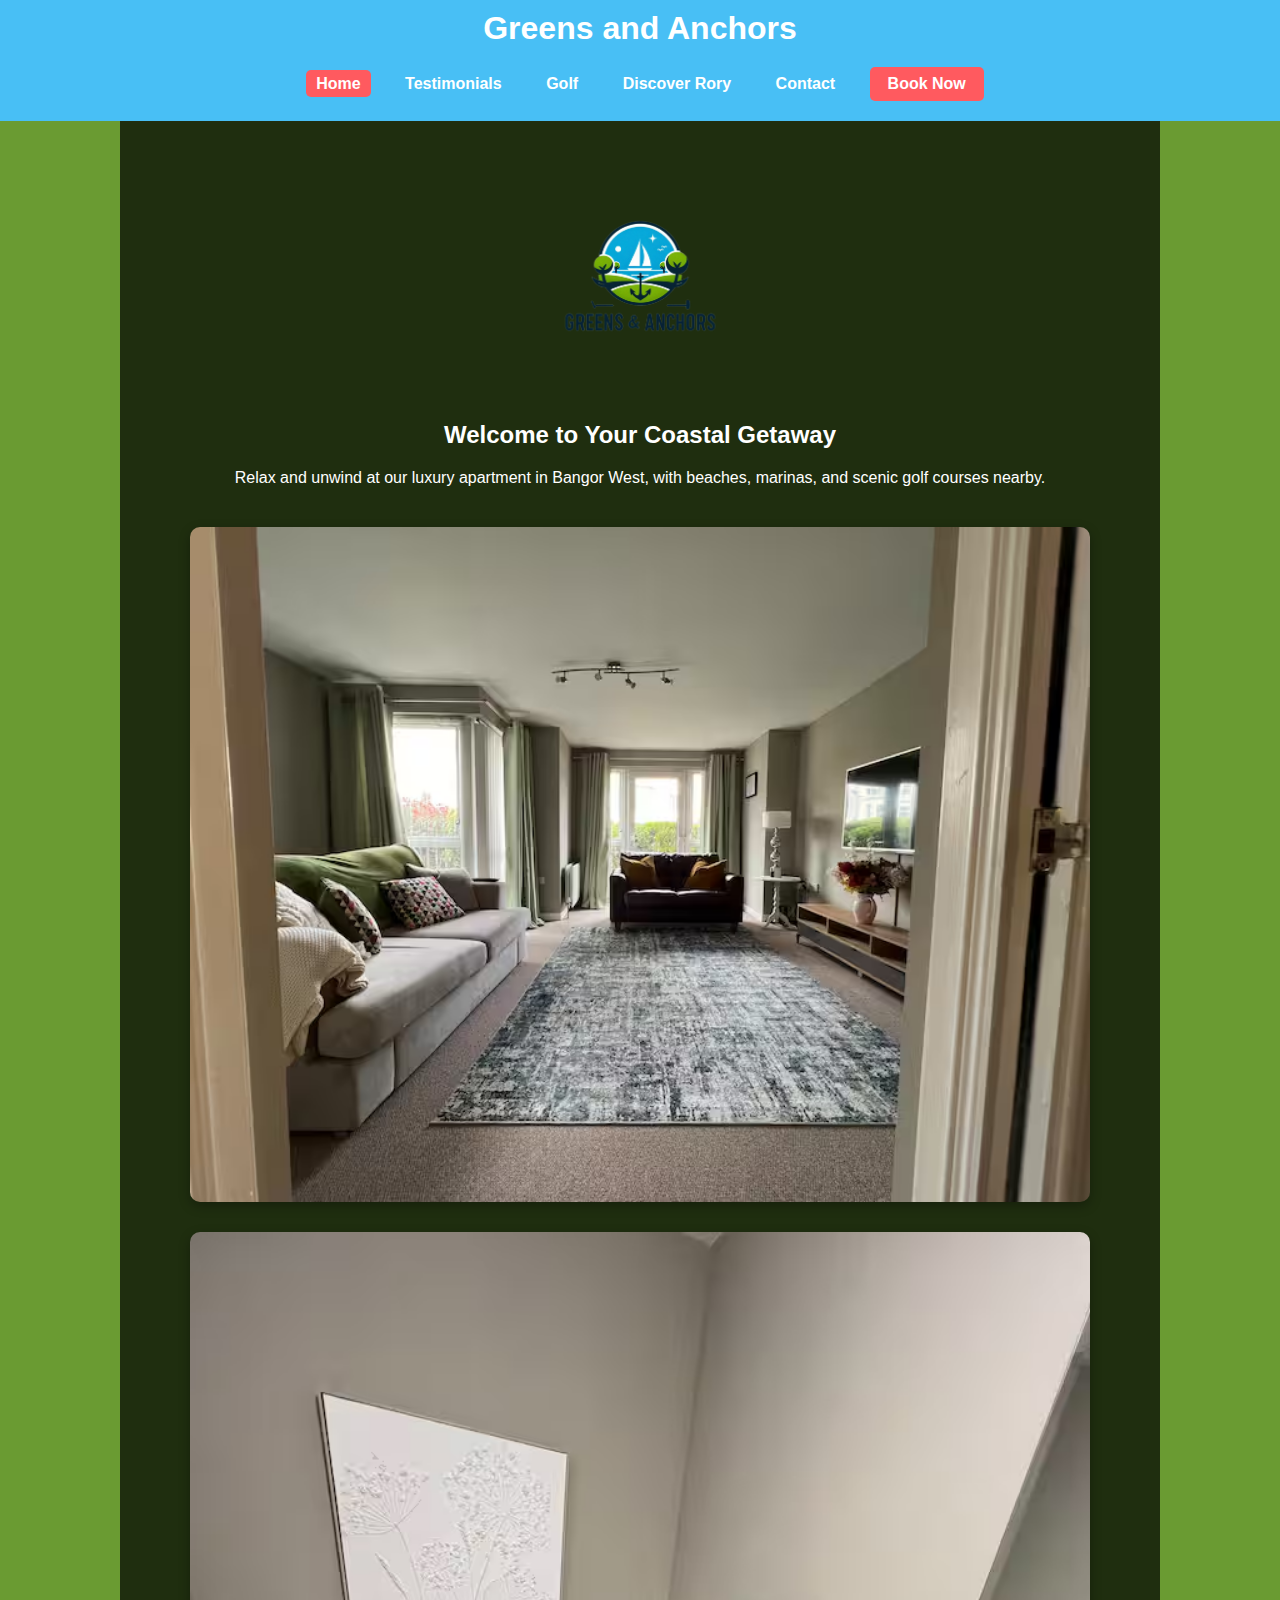
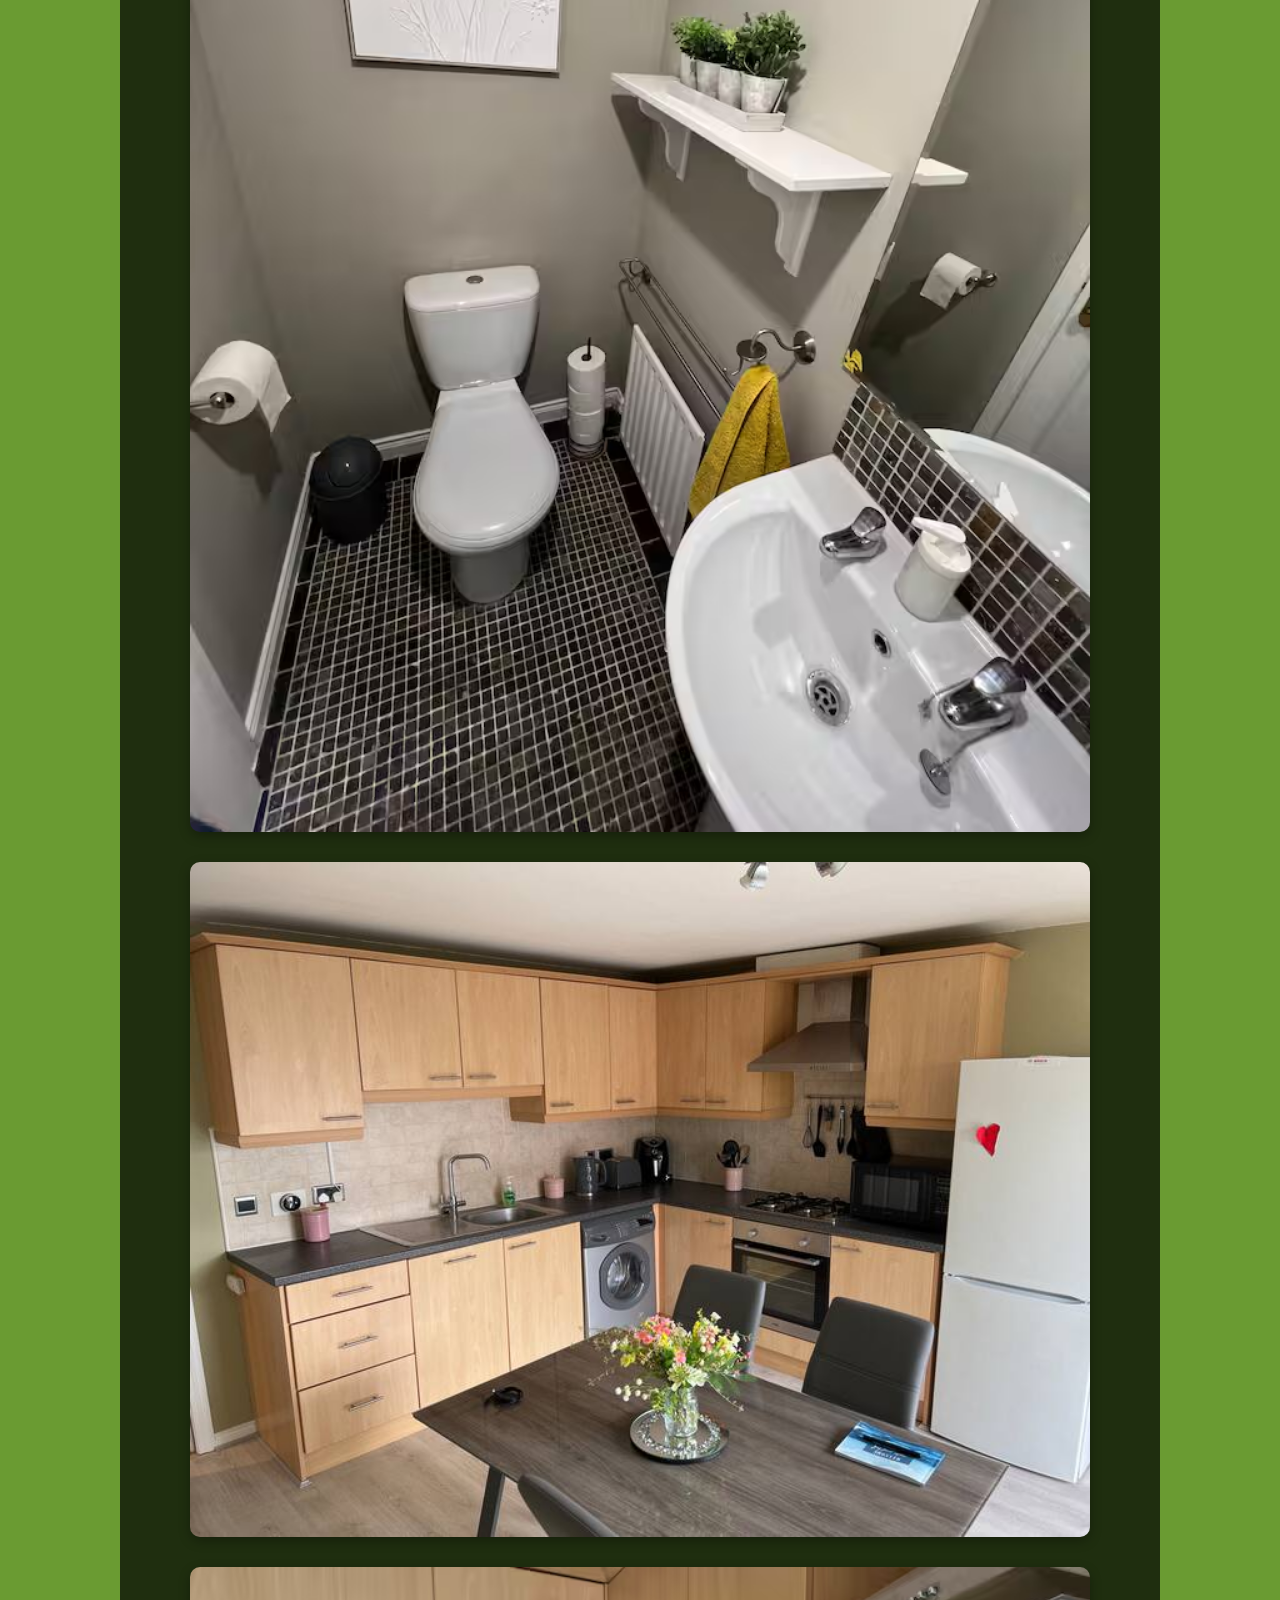
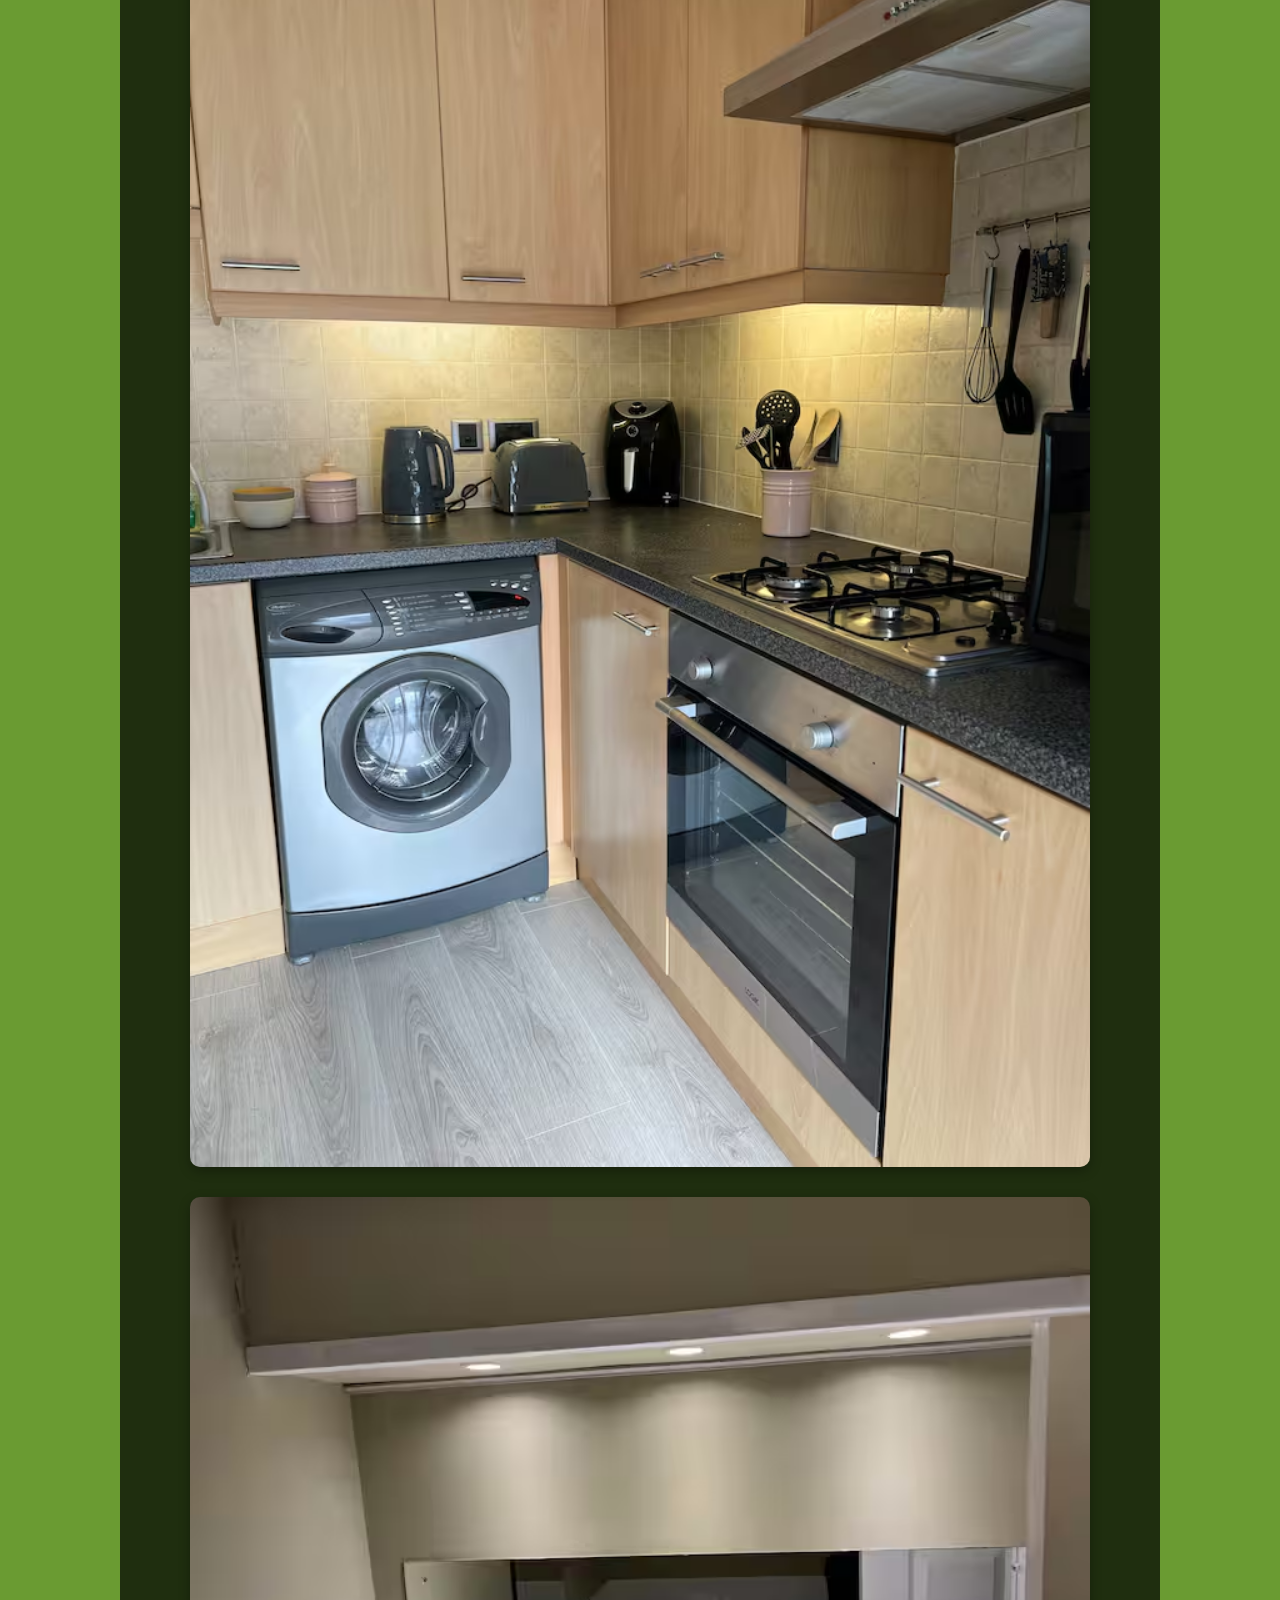
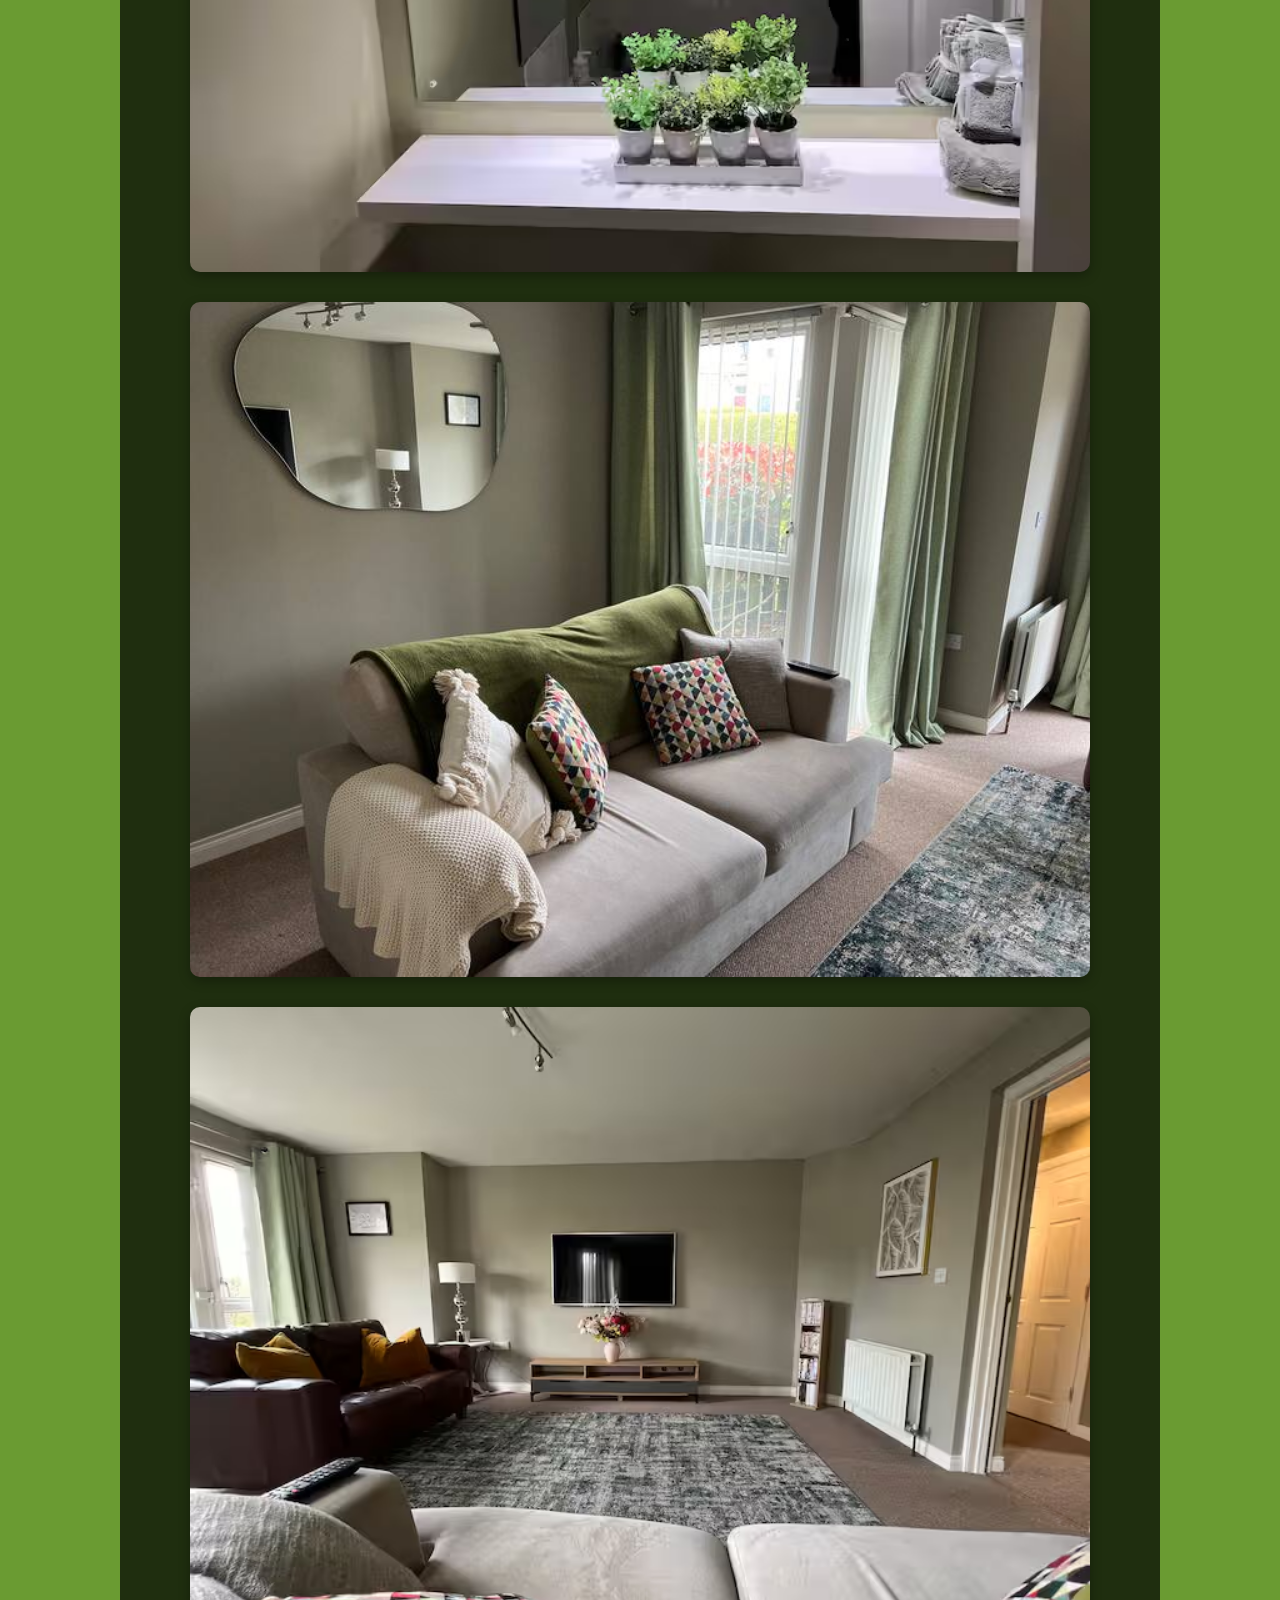
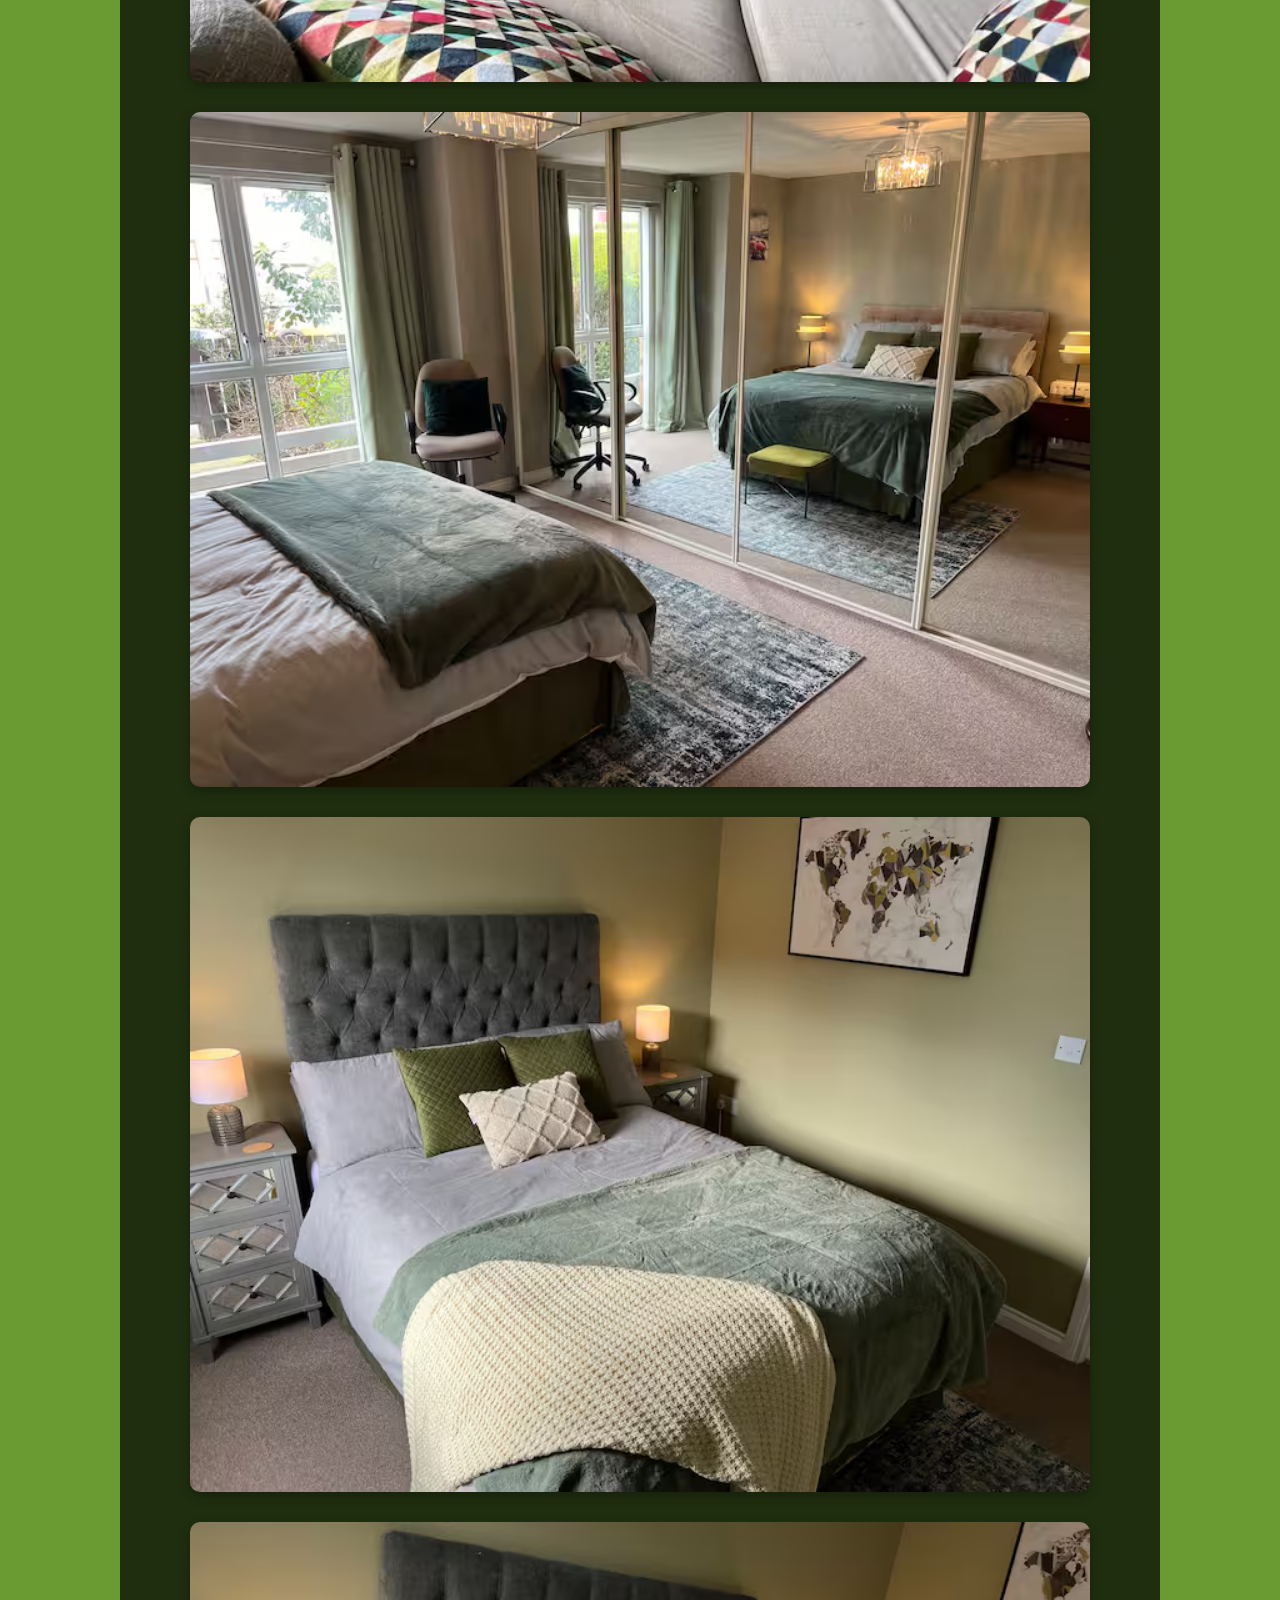
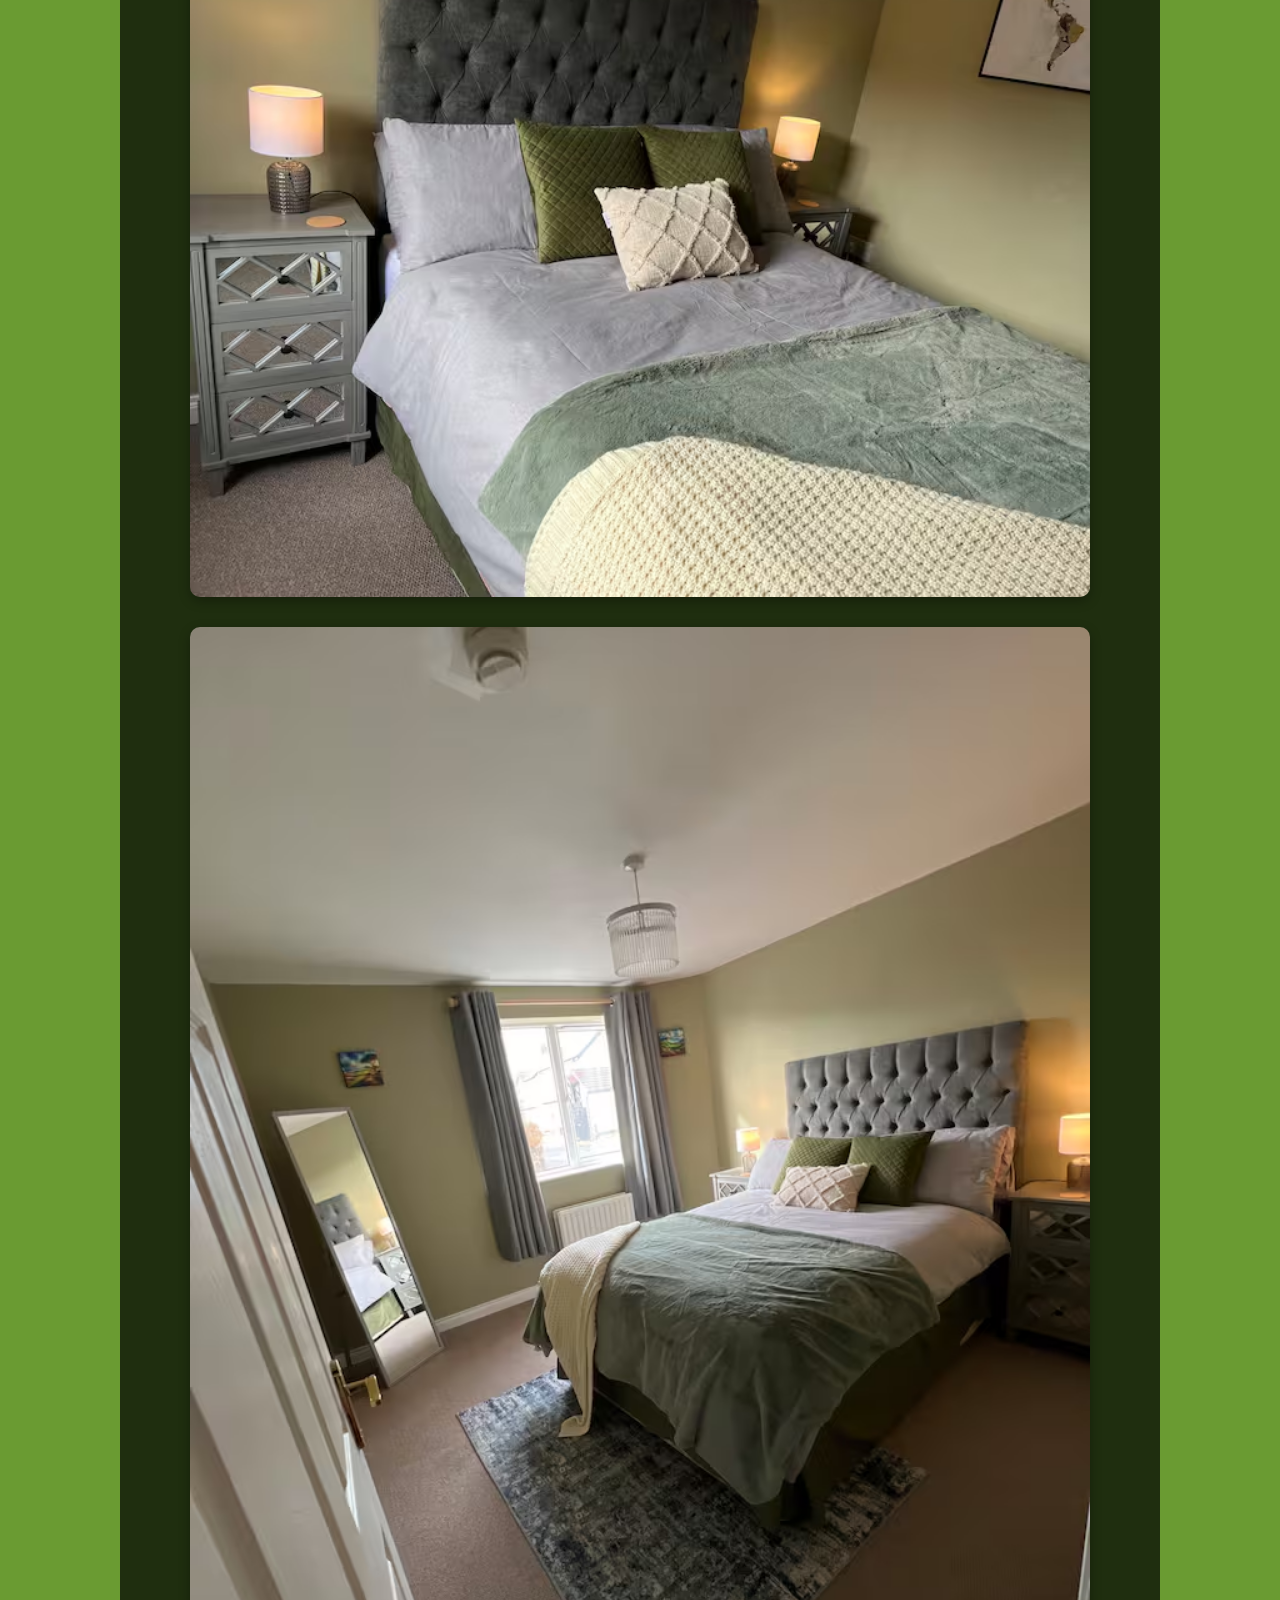
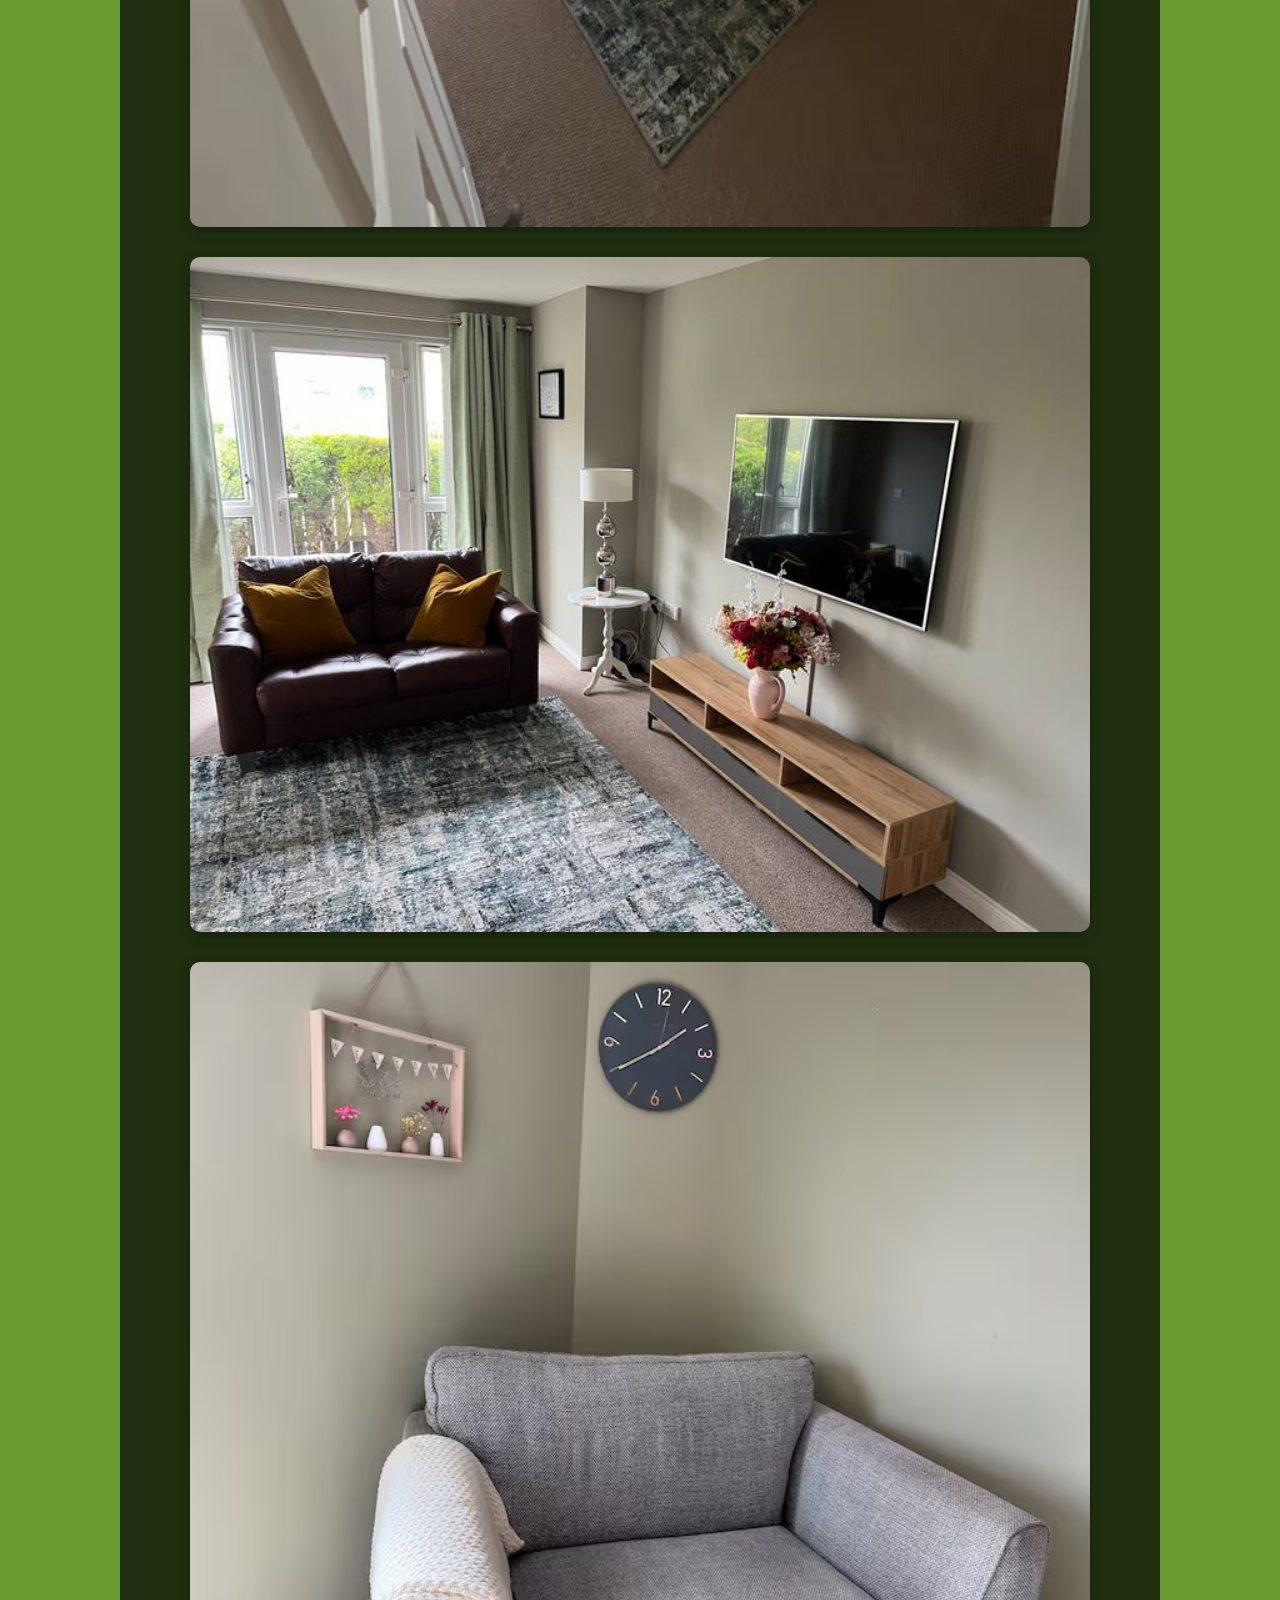
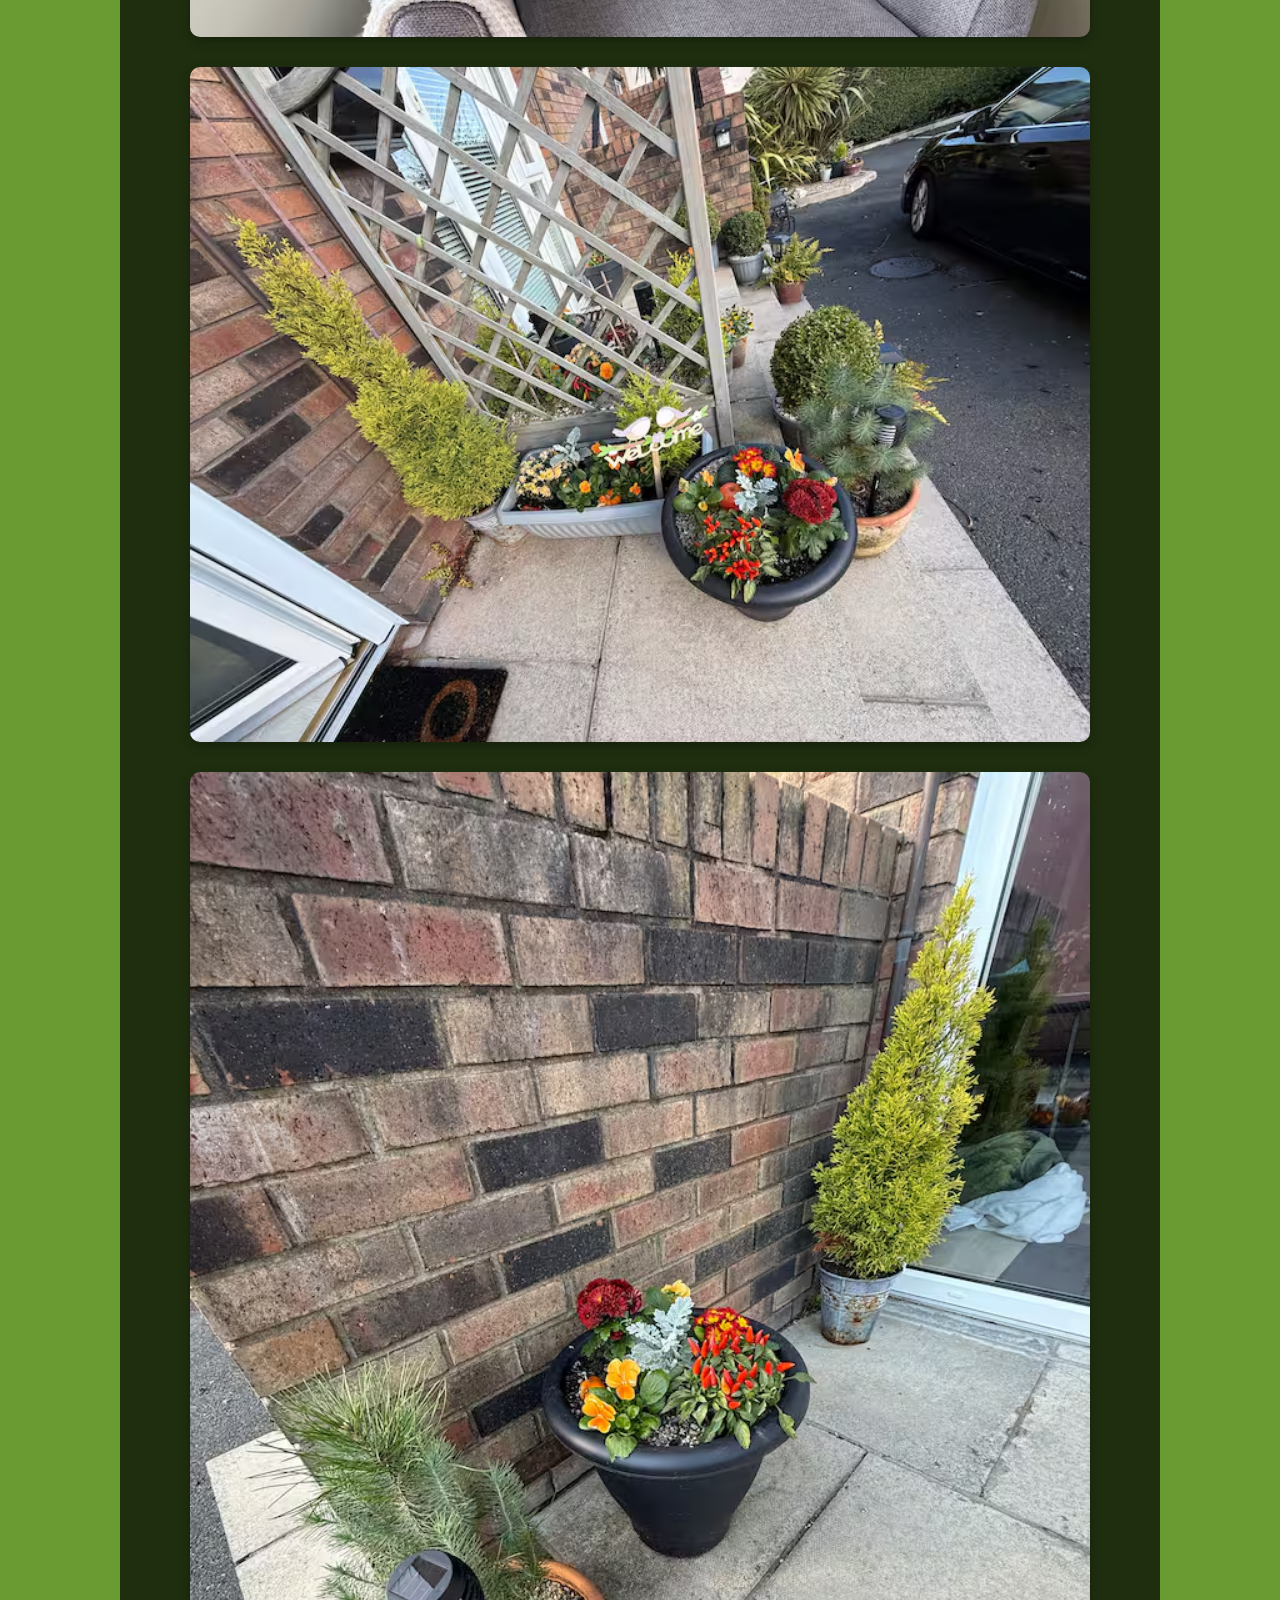
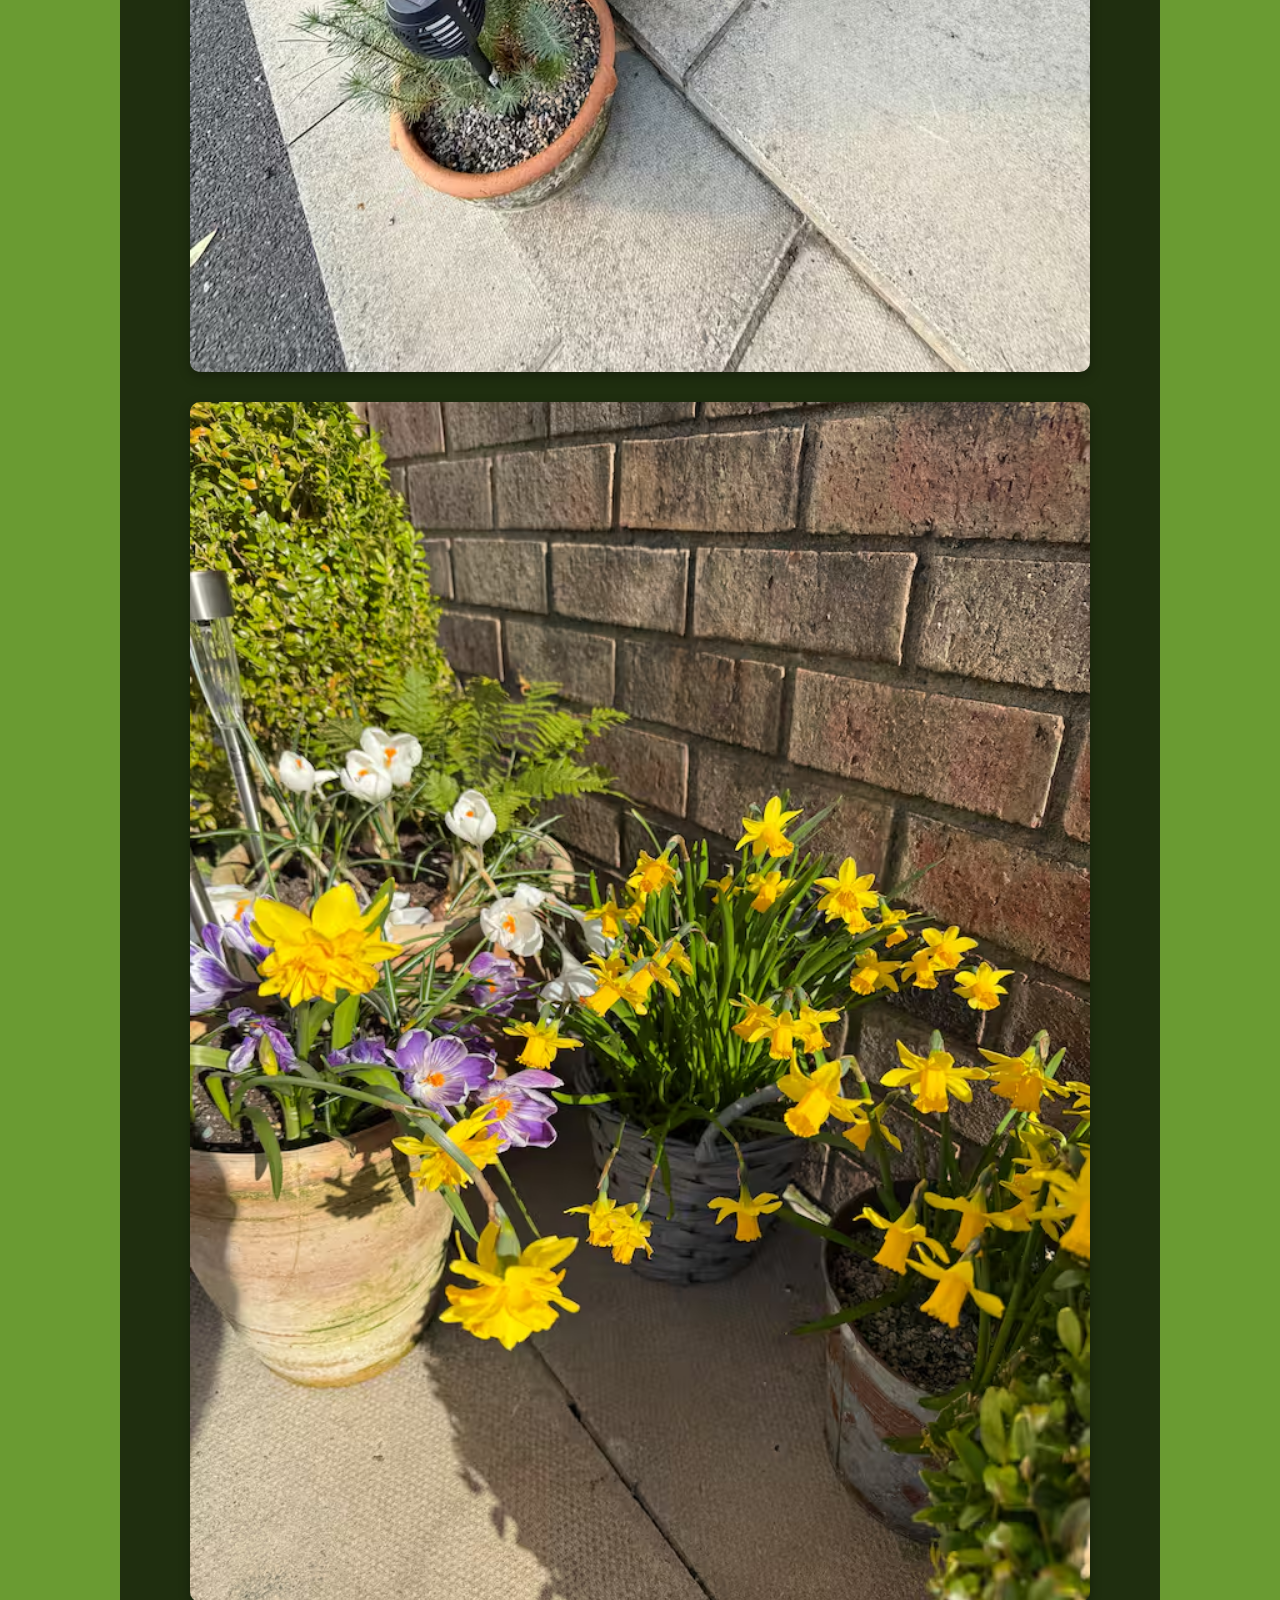
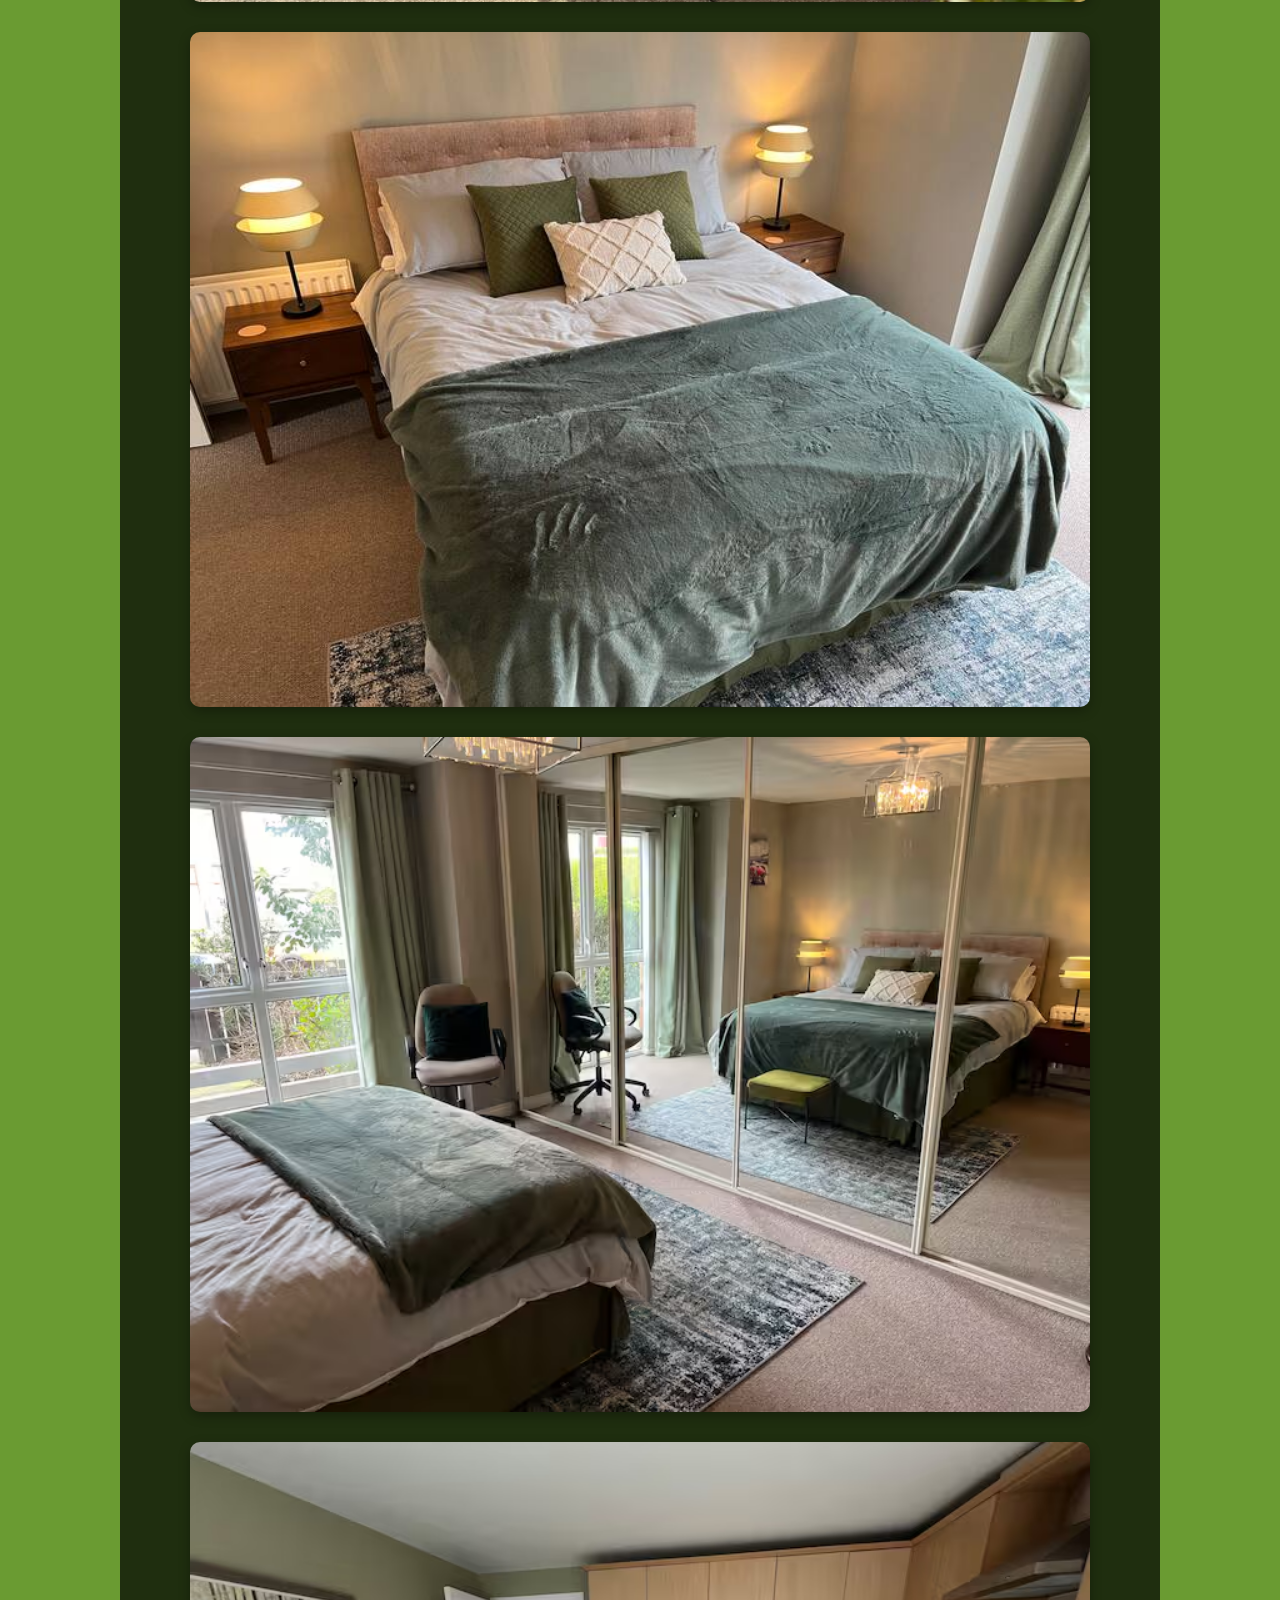
<file: index.html>
<!DOCTYPE html>
<html lang="en">
<head>
  <meta charset="UTF-8" />
  <meta name="viewport" content="width=device-width, initial-scale=1.0">
  <title>Greens and Anchors | Coastal Getaway</title>
  <link rel="stylesheet" href="assets/css/styles.css">
  <style>
    body {
      margin: 0;
      background: #6A9B32;
      font-family: Arial, sans-serif;
    }
    header {
      background: #48BFF5;
      padding: 10px 20px;
      display: flex;
      justify-content: center;
      align-items: center;
      flex-direction: column;
    }
    header h1 {
      color: white;
      margin: 0;
      font-size: 2rem;
    }
    nav {
      margin-top: 10px;
    }
    nav a {
      color: white;
      text-decoration: none;
      font-weight: bold;
      margin: 0 10px;
      padding: 5px 10px;
      border-radius: 5px;
    }
    nav a:hover {
      color: #ff5a5f;
    }
    nav a.active {
      background-color: #ff5a5f;
      color: white;
    }
    .airbnb-cta {
      background-color: #ff5a5f;
      color: white;
      padding: 8px 18px;
      border-radius: 5px;
      text-decoration: none;
      font-weight: bold;
      margin-left: 10px;
    }
    .airbnb-cta:hover {
      background-color: #e0484c;
    }
    main {
      max-width: 1000px;
      margin: 0 auto;
      padding: 60px 20px 40px;
      text-align: center;
      position: relative;
    }
    .logo-green {
      display: block;
      margin: 0 auto 40px auto;
      width: 200px;
    }
    .gallery {
      display: flex;
      flex-direction: column;
      gap: 30px;
      align-items: center;
      margin-top: 40px;
    }
    .gallery img {
      width: 90%;
      border-radius: 10px;
      box-shadow: 0 4px 12px rgba(0,0,0,0.3);
      transition: transform 0.5s;
    }
    .gallery img:hover {
      transform: scale(1.02);
    }
  </style>
</head>
<body>

<header>
  <h1>Greens and Anchors</h1>
  <nav>
    <a href="index.html" class="active">Home</a>
    <a href="feedback.html">Testimonials</a>
    <a href="golf.html">Golf</a>
    <a href="discover-rory.html">Discover Rory</a>
    <a href="contact.html">Contact</a>
    <a class="airbnb-cta" href="https://www.airbnb.com/l/ftRNnl8B" target="_blank">Book Now</a>
  </nav>
</header>

<main>
  <img src="assets/images/logo.png" alt="Greens and Anchors Logo" class="logo-green">

  <h2 style="color:white;">Welcome to Your Coastal Getaway</h2>

  <p style="color:white;">Relax and unwind at our luxury apartment in Bangor West, with beaches, marinas, and scenic golf courses nearby.</p>

  <div class="gallery">
  <img src="assets/images/gallery/1.avif" alt="Gallery image">
  <img src="assets/images/gallery/10.avif" alt="Gallery image">
  <img src="assets/images/gallery/11.jpeg" alt="Gallery image">
  <img src="assets/images/gallery/12.avif" alt="Gallery image">
  <img src="assets/images/gallery/13.avif" alt="Gallery image">
  <img src="assets/images/gallery/15.jpeg" alt="Gallery image">
  <img src="assets/images/gallery/16.avif" alt="Gallery image">
  <img src="assets/images/gallery/17.avif" alt="Gallery image">
  <img src="assets/images/gallery/18.avif" alt="Gallery image">
  <img src="assets/images/gallery/19.avif" alt="Gallery image">
  <img src="assets/images/gallery/2.avif" alt="Gallery image">
  <img src="assets/images/gallery/20.jpeg" alt="Gallery image">
  <img src="assets/images/gallery/21.avif" alt="Gallery image">
  <img src="assets/images/gallery/22.avif" alt="Gallery image">
  <img src="assets/images/gallery/23.avif" alt="Gallery image">
  <img src="assets/images/gallery/24.avif" alt="Gallery image">
  <img src="assets/images/gallery/25.jpeg" alt="Gallery image">
  <img src="assets/images/gallery/3.avif" alt="Gallery image">
  <img src="assets/images/gallery/4.avif" alt="Gallery image">
  <img src="assets/images/gallery/5.avif" alt="Gallery image">
  <img src="assets/images/gallery/6.jpeg" alt="Gallery image">
  <img src="assets/images/gallery/7.avif" alt="Gallery image">
  <img src="assets/images/gallery/8.jpeg" alt="Gallery image">
  <img src="assets/images/gallery/9.avif" alt="Gallery image">
  </div>
</main>

</body>
</html>
</file>
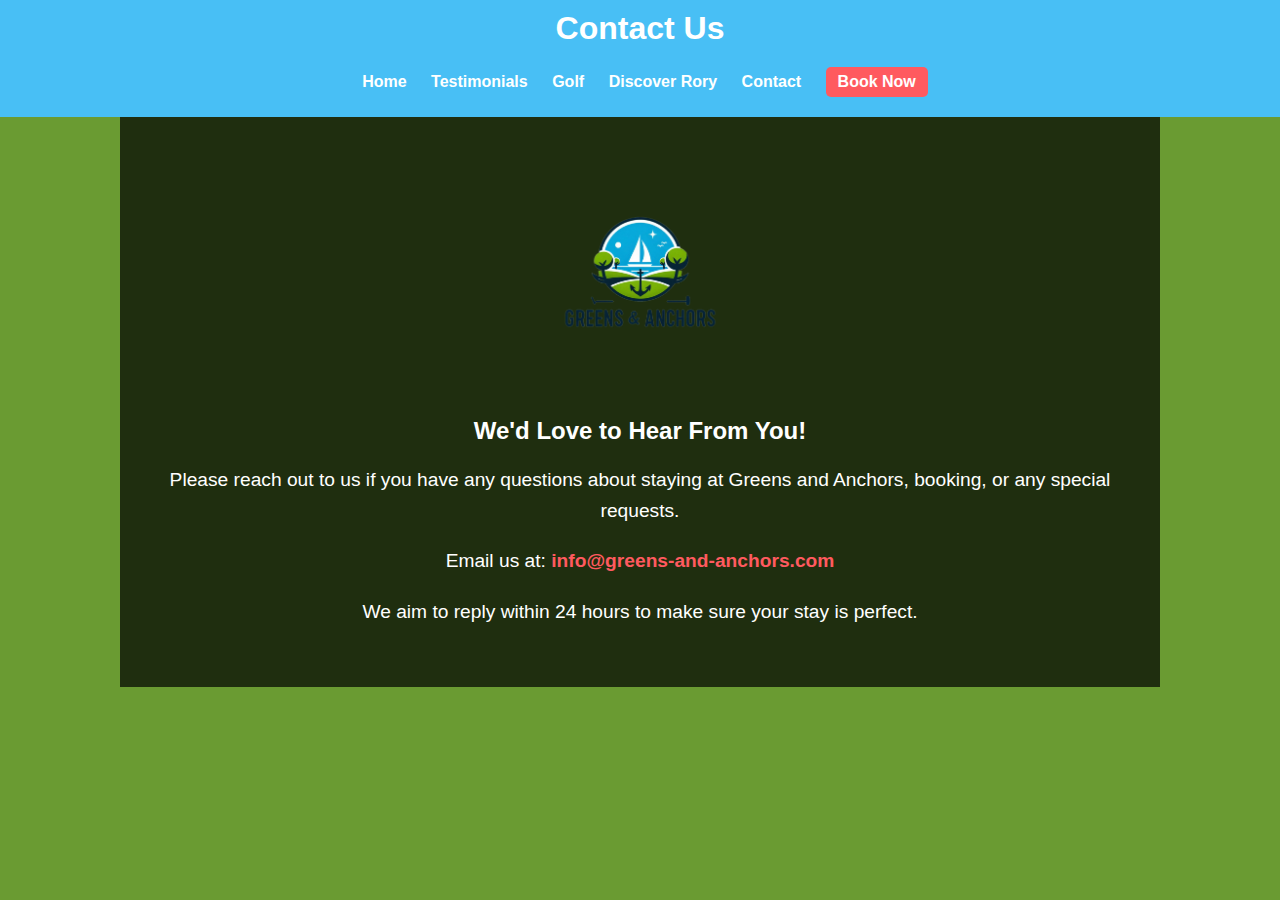
<file: contact.html>
<!DOCTYPE html>
<html lang="en">
<head>
  <meta charset="UTF-8" />
  <meta name="viewport" content="width=device-width, initial-scale=1.0">
  <title>Contact Us | Greens and Anchors</title>
  <link rel="stylesheet" href="assets/css/styles.css">
  <style>
    body {
      margin: 0;
      background: #6A9B32;
      font-family: Arial, sans-serif;
    }
    header {
      background: #48BFF5;
      padding: 10px 20px;
      display: flex;
      justify-content: center;
      align-items: center;
      flex-direction: column;
    }
    header h1 {
      color: white;
      margin: 0;
      font-size: 2rem;
    }
    nav {
      margin-top: 10px;
    }
    nav a {
      color: white;
      text-decoration: none;
      font-weight: bold;
      margin: 0 10px;
    }
    nav a:hover {
      color: #ff5a5f;
    }
    .airbnb-cta {
      background-color: #ff5a5f;
      color: white;
      padding: 6px 12px;
      border-radius: 5px;
      text-decoration: none;
      font-weight: bold;
      margin-left: 10px;
    }
    .airbnb-cta:hover {
      background-color: #e0484c;
    }
    main {
      max-width: 1000px;
      margin: 0 auto;
      padding: 60px 20px 40px;
      text-align: center;
      position: relative;
    }
    .logo-green {
      display: block;
      margin: 0 auto 40px auto;
      width: 200px;
    }
    h2 {
      color: white;
      margin-top: 20px;
    }
    p {
      color: white;
      font-size: 1.2rem;
      margin-top: 20px;
      line-height: 1.6;
    }
    a.email-link {
      color: #ff5a5f;
      text-decoration: none;
      font-weight: bold;
    }
    a.email-link:hover {
      text-decoration: underline;
    }
  </style>
</head>
<body>

<header>
  <h1>Contact Us</h1>
  <nav>
    <a href="index.html">Home</a>
    <a href="feedback.html">Testimonials</a>
    <a href="golf.html">Golf</a>
    <a href="discover-rory.html">Discover Rory</a>
    <a href="contact.html" class="active">Contact</a>
    <a class="airbnb-cta" href="https://www.airbnb.com/l/ftRNnl8B" target="_blank">Book Now</a>
  </nav>
</header>

<main>
  <img src="assets/images/logo.png" alt="Greens and Anchors Logo" class="logo-green">

  <h2>We'd Love to Hear From You!</h2>

  <p>
    Please reach out to us if you have any questions about staying at Greens and Anchors, booking, or any special requests.
  </p>

  <p>
    Email us at: <a href="mailto:info@greens-and-anchors.com" class="email-link">info@greens-and-anchors.com</a>
  </p>

  <p>
    We aim to reply within 24 hours to make sure your stay is perfect.
  </p>
</main>

</body>
</html>
</file>
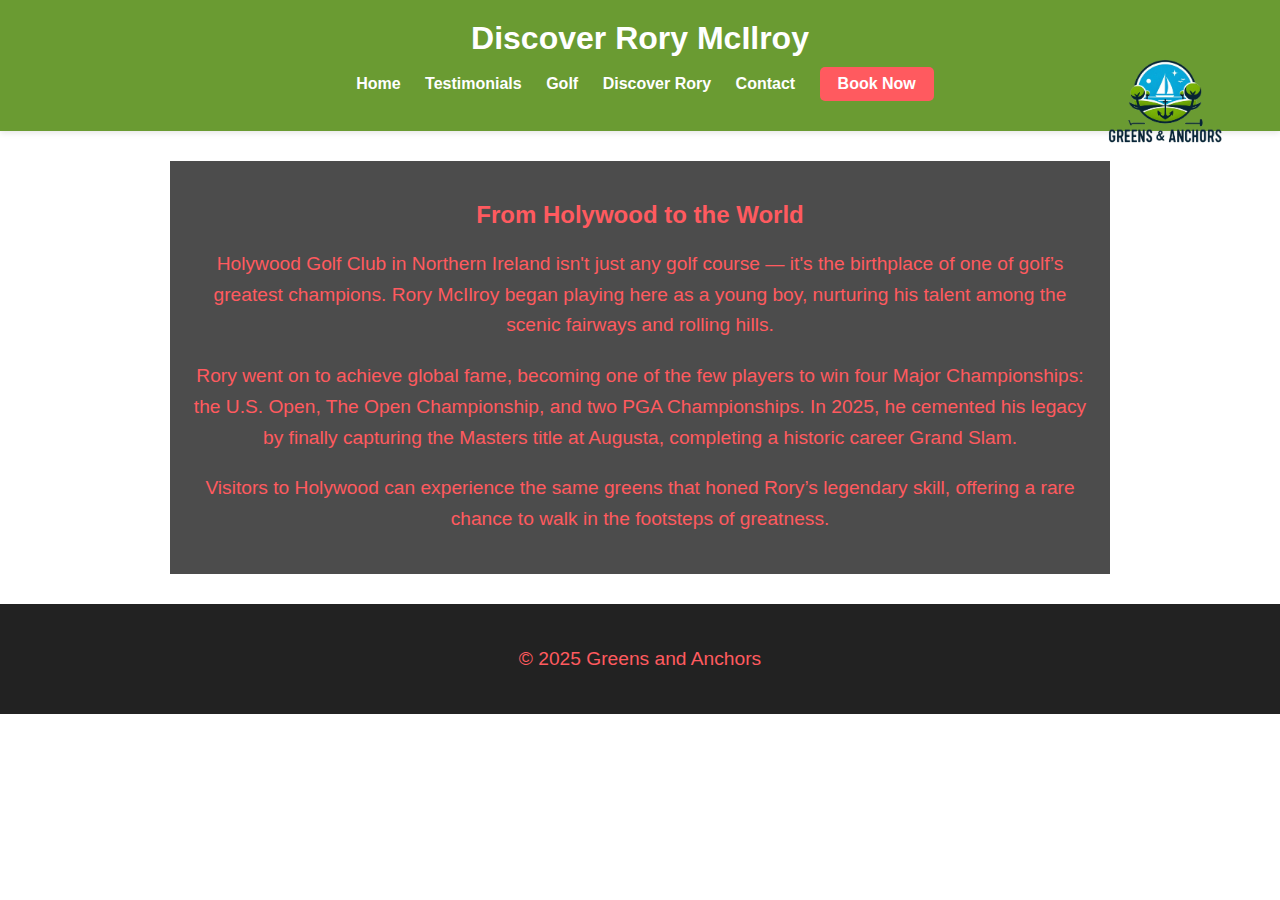
<file: discover-rory.html>
<!DOCTYPE html>
<html lang="en">
<head>
  <meta charset="UTF-8" />
  <meta name="viewport" content="width=device-width, initial-scale=1.0">
  <title>Discover Rory | Greens and Anchors</title>
  <link rel="stylesheet" href="assets/css/styles.css">
  <style>
    header {
      position: sticky;
      top: 0;
      background: #6A9B32;
      z-index: 1000;
      padding: 20px;
      box-shadow: 0 2px 6px rgba(0,0,0,0.1);
      text-align: center;
      position: relative;
    }
    .header-container {
      position: relative;
      text-align: center;
    }
    .header-logo {
      position: absolute;
      top: 10px;
      right: 20px;
      height: 150px;
    }
    nav a {
      margin: 0 10px;
      text-decoration: none;
      font-weight: bold;
      color: white;
    }
    nav a:hover {
      color: #ff5a5f;
    }
    h1 {
      color: white;
      margin: 0;
      padding: 0;
    }
    .airbnb-cta {
      background-color: #ff5a5f;
      color: white;
      padding: 8px 18px;
      border-radius: 5px;
      text-decoration: none;
      font-weight: bold;
      margin-left: 10px;
    }
    .airbnb-cta:hover {
      background-color: #e0484c;
    }
    .subheading, p {
      color: #ff5a5f;
      font-size: 1.2rem;
      margin-top: 20px;
      line-height: 1.6;
    }
    main {
      margin: 30px auto;
      max-width: 900px;
      text-align: center;
      padding: 20px;
    }
    h2 {
      color: #ff5a5f;
      margin-top: 20px;
    }
    footer {
      text-align: center;
      padding: 20px;
      background: #222;
      color: white;
    }
  </style>
</head>

<body>

<header>
  <div class="header-container">
    <h1>Discover Rory McIlroy</h1>
    <img src="assets/images/logo.png" alt="Greens and Anchors Logo" class="header-logo">
  </div>
  <nav>
    <a href="index.html">Home</a>
    <a href="feedback.html">Testimonials</a>
    <a href="golf.html">Golf</a>
    <a href="discover-rory.html">Discover Rory</a>
    <a href="contact.html">Contact</a>
    <a class="airbnb-cta" href="https://www.airbnb.com/l/ftRNnl8B" target="_blank">Book Now</a>
  </nav>
</header>

<main>
  <h2>From Holywood to the World</h2>

  <p>
    Holywood Golf Club in Northern Ireland isn't just any golf course — it's the birthplace of one of golf’s greatest champions. 
    Rory McIlroy began playing here as a young boy, nurturing his talent among the scenic fairways and rolling hills.
  </p>

  <p>
    Rory went on to achieve global fame, becoming one of the few players to win four Major Championships: the U.S. Open, The Open Championship, and two PGA Championships.
    In 2025, he cemented his legacy by finally capturing the Masters title at Augusta, completing a historic career Grand Slam.
  </p>

  <p>
    Visitors to Holywood can experience the same greens that honed Rory’s legendary skill, offering a rare chance to walk in the footsteps of greatness.
  </p>
</main>

<footer>
  <p>&copy; 2025 Greens and Anchors</p>
</footer>

</body>
</html>
</file>
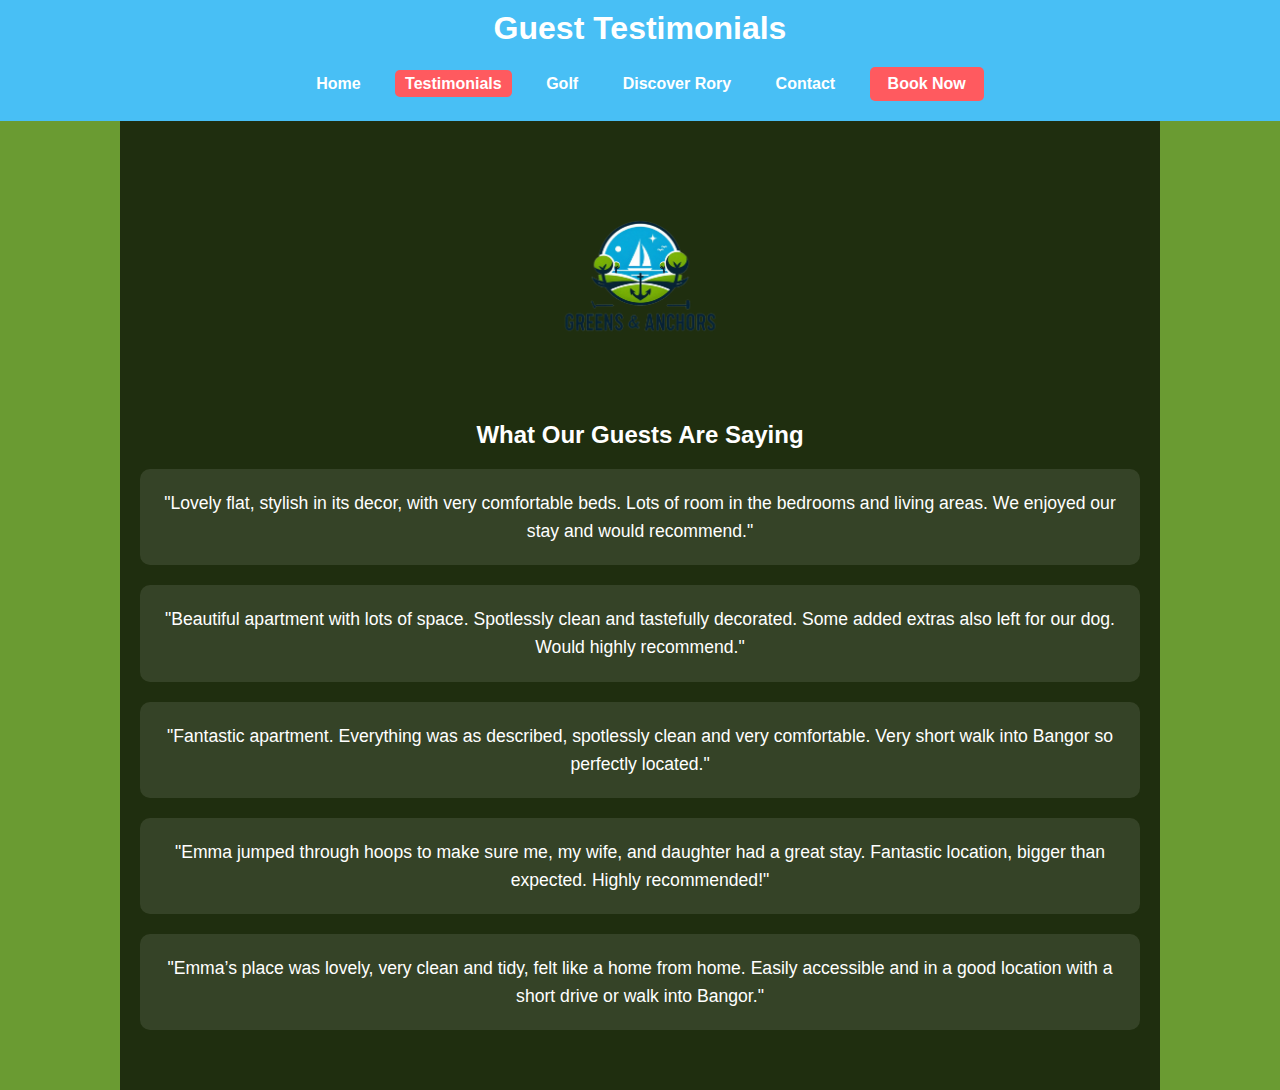
<file: feedback.html>
<!DOCTYPE html>
<html lang="en">
<head>
  <meta charset="UTF-8" />
  <meta name="viewport" content="width=device-width, initial-scale=1.0">
  <title>Guest Testimonials | Greens and Anchors</title>
  <link rel="stylesheet" href="assets/css/styles.css">
  <style>
    body {
      margin: 0;
      background: #6A9B32;
      font-family: Arial, sans-serif;
    }
    header {
      background: #48BFF5;
      padding: 10px 20px;
      display: flex;
      justify-content: center;
      align-items: center;
      flex-direction: column;
    }
    header h1 {
      color: white;
      margin: 0;
      font-size: 2rem;
    }
    nav {
      margin-top: 10px;
    }
    nav a {
      color: white;
      text-decoration: none;
      font-weight: bold;
      margin: 0 10px;
      padding: 5px 10px;
      border-radius: 5px;
    }
    nav a:hover {
      color: #ff5a5f;
    }
    nav a.active {
      background-color: #ff5a5f;
      color: white;
    }
    .airbnb-cta {
      background-color: #ff5a5f;
      color: white;
      padding: 8px 18px;
      border-radius: 5px;
      text-decoration: none;
      font-weight: bold;
      margin-left: 10px;
    }
    .airbnb-cta:hover {
      background-color: #e0484c;
    }
    main {
      max-width: 1000px;
      margin: 0 auto;
      padding: 60px 20px 40px;
      text-align: center;
      position: relative;
    }
    .logo-green {
      display: block;
      margin: 0 auto 40px auto;
      width: 200px;
    }
    h2 {
      color: white;
      margin-top: 20px;
    }
    .testimonial {
      color: white;
      font-size: 1.1rem;
      margin-top: 20px;
      line-height: 1.6;
      background: rgba(255,255,255,0.1);
      padding: 20px;
      border-radius: 10px;
      margin-bottom: 20px;
    }
  </style>
</head>
<body>

<header>
  <h1>Guest Testimonials</h1>
  <nav>
    <a href="index.html">Home</a>
    <a href="feedback.html" class="active">Testimonials</a>
    <a href="golf.html">Golf</a>
    <a href="discover-rory.html">Discover Rory</a>
    <a href="contact.html">Contact</a>
    <a class="airbnb-cta" href="https://www.airbnb.com/l/ftRNnl8B" target="_blank">Book Now</a>
  </nav>
</header>

<main>
  <img src="assets/images/logo.png" alt="Greens and Anchors Logo" class="logo-green">

  <h2>What Our Guests Are Saying</h2>

  <div class="testimonial">
    "Lovely flat, stylish in its decor, with very comfortable beds. Lots of room in the bedrooms and living areas. We enjoyed our stay and would recommend."
  </div>
  <div class="testimonial">
    "Beautiful apartment with lots of space. Spotlessly clean and tastefully decorated. Some added extras also left for our dog. Would highly recommend."
  </div>
  <div class="testimonial">
    "Fantastic apartment. Everything was as described, spotlessly clean and very comfortable. Very short walk into Bangor so perfectly located."
  </div>
  <div class="testimonial">
    "Emma jumped through hoops to make sure me, my wife, and daughter had a great stay. Fantastic location, bigger than expected. Highly recommended!"
  </div>
  <div class="testimonial">
    "Emma’s place was lovely, very clean and tidy, felt like a home from home. Easily accessible and in a good location with a short drive or walk into Bangor."
  </div>

</main>

</body>
</html>
</file>
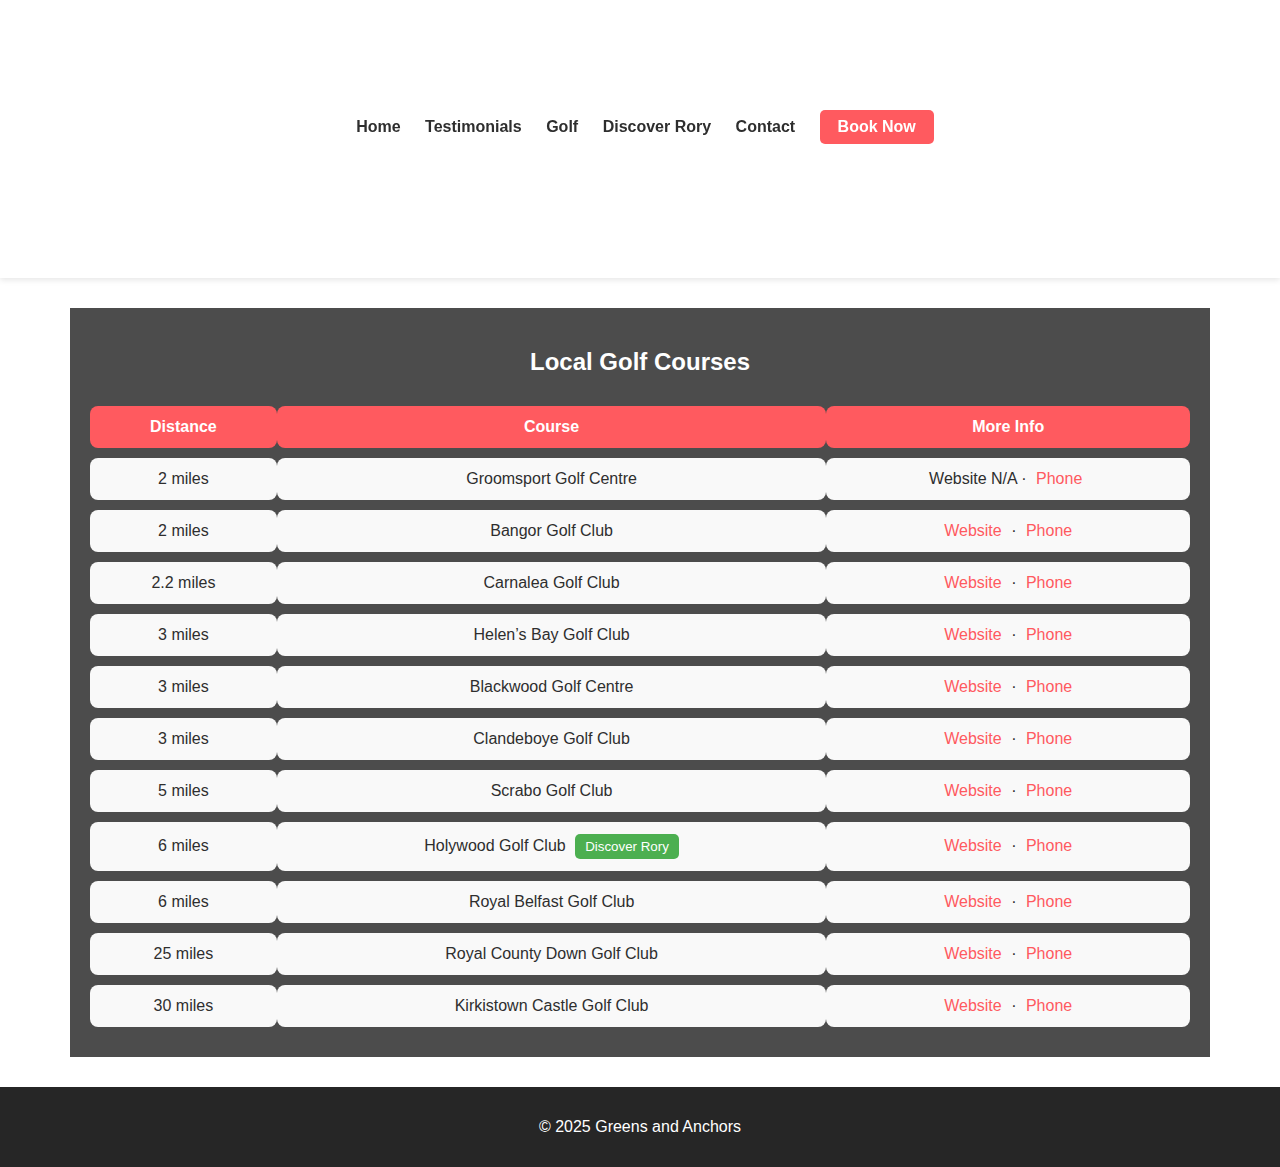
<file: golf.html>
<!DOCTYPE html>
<html lang="en">
<head>
  <meta charset="UTF-8" />
  <meta name="viewport" content="width=device-width, initial-scale=1.0">
  <title>Golf Nearby | Greens and Anchors</title>
  <link rel="stylesheet" href="assets/css/styles.css">
  <style>
    header {
      position: sticky;
      top: 0;
      background: white;
      z-index: 1000;
      padding: 20px;
      box-shadow: 0 2px 6px rgba(0,0,0,0.1);
    }
    nav a {
      margin: 0 10px;
      text-decoration: none;
      font-weight: bold;
      color: #2e2e2e;
    }
    nav a:hover {
      color: #ff5a5f;
    }
    .airbnb-cta {
      background-color: #ff5a5f;
      color: white;
      padding: 8px 18px;
      border-radius: 5px;
      text-decoration: none;
      font-weight: bold;
      margin-left: 10px;
    }
    .airbnb-cta:hover {
      background-color: #e0484c;
    }
    main {
      margin: 30px auto;
      max-width: 1100px;
      padding: 20px;
    }
    table {
      width: 100%;
      border-collapse: separate;
      border-spacing: 0 10px;
    }
    th, td {
      text-align: center;
      padding: 12px 15px;
      background-color: #f9f9f9;
      color: #2e2e2e;
      border-radius: 8px;
    }
    th {
      background-color: #ff5a5f;
      color: #fff;
    }
    a {
      color: #ff5a5f;
      text-decoration: none;
      margin: 0 5px;
    }
    a:hover {
      text-decoration: underline;
    }
    button {
      background-color: #4CAF50;
      color: white;
      border: none;
      padding: 5px 10px;
      margin-left: 5px;
      border-radius: 5px;
      cursor: pointer;
    }
    button:hover {
      background-color: #45a049;
    }
  </style>
</head>

<body>

<header>
  <h1>Golf Nearby</h1>
  <nav>
    <a href="index.html">Home</a>
    <a href="feedback.html">Testimonials</a>
    <a href="golf.html">Golf</a>
    <a href="discover-rory.html">Discover Rory</a>
    <a href="contact.html">Contact</a>
    <a class="airbnb-cta" href="https://www.airbnb.com/l/ftRNnl8B" target="_blank">Book Now</a>
    <p class="subheading">
  Discover some of the finest golf experiences just a short drive away. 
  Greens and Anchors is perfectly located, with <strong>9 golf clubs within a 15-minute drive</strong>, making it an exceptional base for golf lovers. 
  Even further afield, some of Northern Ireland’s most iconic courses are easily accessible for memorable day trips. 
  <br><br>
  After booking, we would be delighted to create a <strong>bespoke golf itinerary</strong> for you, ensuring you experience the very best golfing Northern Ireland has to offer during your stay.
</p>
  </nav>
</header>

<main>
  <h2>Local Golf Courses</h2>
  <table>
    <thead>
      <tr>
        <th>Distance</th>
        <th>Course</th>
        <th>More Info</th>
      </tr>
    </thead>
    <tbody>
      
      <tr>
        <td>2 miles</td>
        <td>Groomsport Golf Centre</td>
        <td>Website N/A · <a href="tel:+442891270689">Phone</a></td>
      </tr>
      <tr>
        <td>2 miles</td>
        <td>Bangor Golf Club</td>
        <td><a href="https://www.bangorgolfclubni.co.uk/" target="_blank">Website</a> · <a href="tel:+442891270922">Phone</a></td>
      </tr>
      <tr>
        <td>2.2 miles</td>
        <td>Carnalea Golf Club</td>
        <td><a href="https://www.carnaleagolfclub.com/" target="_blank">Website</a> · <a href="tel:+442891270562">Phone</a></td>
      </tr>
      <tr>
        <td>3 miles</td>
        <td>Helen’s Bay Golf Club</td>
        <td><a href="https://www.helensbaygolfclub.co.uk/" target="_blank">Website</a> · <a href="tel:+442891852701">Phone</a></td>
      </tr>
      <tr>
        <td>3 miles</td>
        <td>Blackwood Golf Centre</td>
        <td><a href="https://www.blackwoodgolfcentre.com/" target="_blank">Website</a> · <a href="tel:+442891852706">Phone</a></td>
      </tr>
      <tr>
        <td>3 miles</td>
        <td>Clandeboye Golf Club</td>
        <td><a href="https://www.clandeboyegolfclub.co.uk/" target="_blank">Website</a> · <a href="tel:+442891853628">Phone</a></td>
      </tr>
      <tr>
        <td>5 miles</td>
        <td>Scrabo Golf Club</td>
        <td><a href="https://www.scrabogolfclubni.co.uk/" target="_blank">Website</a> · <a href="tel:+442891812355">Phone</a></td>
      </tr>
      <tr>
        <td>6 miles</td>
        <td>Holywood Golf Club <button onclick="openModal()">Discover Rory</button></td>
        <td><a href="https://www.holywoodgolfclub.co.uk/" target="_blank">Website</a> · <a href="tel:+442890427373">Phone</a></td>
      </tr>
      <tr>
        <td>6 miles</td>
        <td>Royal Belfast Golf Club</td>
        <td><a href="https://www.royalbelfast.com/" target="_blank">Website</a> · <a href="tel:+442890428165">Phone</a></td>
      </tr>
      <tr>
        <td>25 miles</td>
        <td>Royal County Down Golf Club</td>
        <td><a href="https://www.royalcountydown.org/" target="_blank">Website</a> · <a href="tel:+442843723314">Phone</a></td>
      </tr>
      <tr>
        <td>30 miles</td>
        <td>Kirkistown Castle Golf Club</td>
        <td><a href="https://www.kirkistowncastlegolfclub.com/" target="_blank">Website</a> · <a href="tel:+442842771243">Phone</a></td>
      </tr>
    </tbody>
  </table>
</main>

<footer>
  <p>&copy; 2025 Greens and Anchors</p>
</footer>

<script>
function openModal() {
  window.location.href = "discover-rory.html";
}
</script>

</body>
</html>
</file>
<file: assets/css/styles.css>
body {
  font-family: Arial, sans-serif;
  margin: 0;
  padding: 0;
  color: #fff;
  background: url('../images/363fd63f-11a8-4a1d-be8b-774f29f0f317.jpeg') no-repeat center center fixed;
  background-size: cover;
}

header {
  background-color: rgba(0,0,0,0.6);
  padding: 20px;
  text-align: center;
}

nav a {
  color: #fff;
  margin: 0 15px;
  text-decoration: none;
}

main {
  background-color: rgba(0,0,0,0.7); /* Darker overlay */
  padding: 20px;
  text-align: center;
}

.intro p {
  font-size: 1.3em;
  margin-bottom: 20px;
}

.airbnb-cta {
  background-color: #ff5a5f;
  color: white;
  padding: 12px 24px;
  text-decoration: none;
  border-radius: 5px;
  display: inline-block;
  margin: 10px 0;
}

.gallery {
  margin-top: 30px;
  display: grid;
  grid-template-columns: repeat(auto-fit, minmax(200px, 1fr));
  gap: 15px;
}

.gallery img {
  width: 100%;
  border-radius: 10px;
}

footer {
  background-color: rgba(0,0,0,0.85); /* Solid footer */
  text-align: center;
  padding: 15px;
  margin-top: 30px;
}
</file>
